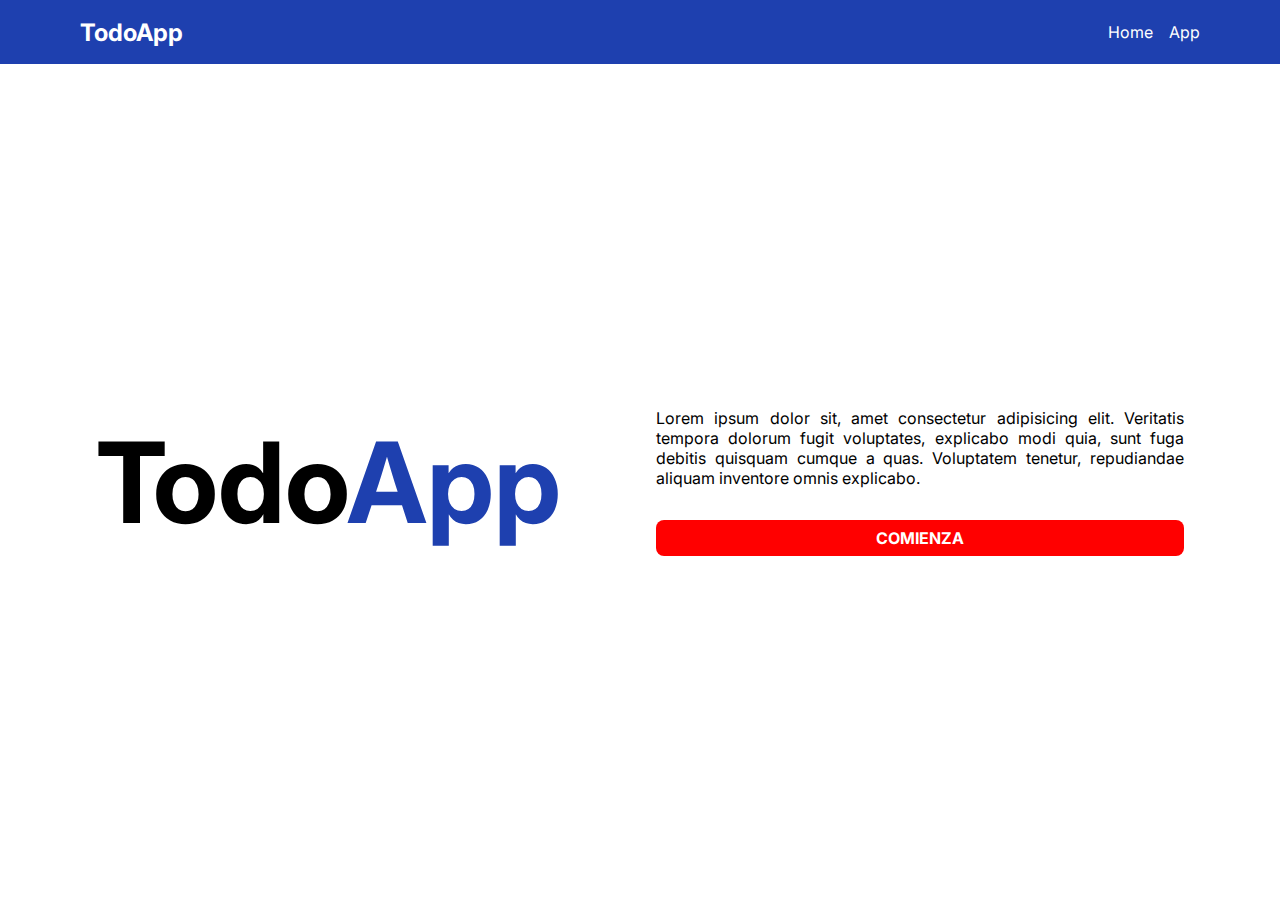
<file: index.html>
<!DOCTYPE html>
<html lang="es">
<head>
  <meta charset="UTF-8">
  <meta name="viewport" content="width=device-width, initial-scale=1.0">
  <title>TodoApp</title>
  <link rel="stylesheet" href="TodoApp.css">
  <link rel="stylesheet" href="dark.css" media="(prefers-color-scheme: dark)">
  <link rel="stylesheet" href="light.css" media="(prefers-color-scheme: light)">
  <link rel="preconnect" href="https://fonts.googleapis.com">
  <link rel="preconnect" href="https://fonts.gstatic.com" crossorigin>
  <link href="https://fonts.googleapis.com/css2?family=Inter:wght@100..900&display=swap" rel="stylesheet">
</head>
<body>
  <nav id="nav">
    <!-- contenerdor -->
    <div id="nav-container">
      <!-- H: titulos -->
      <h2 id="nav-title">TodoApp</h2>
      <!-- button -->
      <button id="nav-btn">
        <svg xmlns="http://www.w3.org/2000/svg" fill="none" viewBox="0 0 24 24" stroke-width="1.5" stroke="currentColor">
          <path stroke-linecap="round" stroke-linejoin="round" d="M3.75 6.75h16.5M3.75 12h16.5m-16.5 5.25h16.5" />
        </svg>
      </button>

      <div id="nav-links-container">
        <a class="link" href="index.html">Home</a>
        <a class="link" href="ListaDeTareas.html">App</a>
      </div>
    </div>
  </nav>

  <main id="main-container">
    <h1 id="main-title">
      Todo<span>App</span>
    </h1>
    <div id="main-desc-container">
      <p id="desc-text">Lorem ipsum dolor sit, amet consectetur adipisicing elit. Veritatis tempora dolorum fugit voluptates, explicabo modi quia, sunt fuga debitis quisquam cumque a quas. Voluptatem tenetur, repudiandae aliquam inventore omnis explicabo.</p>
      <a id="main-btn" href="ListaDeTareas.html">Comienza</a>
    </div>
  </main>
</body>
</html>
</file>
<file: TodoApp.css>
*,
::before,
::after {
  box-sizing: border-box;
  border-width: 0;
  border-style: solid;
  border-color: #e5e7eb;
}

/* Quitar margen */
body, h2, h1, p {
  margin: 0;
}

body {
  padding-top: 4rem;
  font-family: "Inter", sans-serif;
  font-optical-sizing: auto;
  font-weight: 400;
  font-style: normal;
  font-variation-settings: "slnt" 0;
  height: 100vh;
  color-scheme: light dark;
  background-color: var(--fondo);
  color: var(--texto-fondo-oscuro);
}

/* nav */
#nav {
  background-color: var(--primario);
  padding: 0 1rem;
  position: fixed;
  top: 0;
  left: 0;
  right: 0;
}

#nav-container {
  max-width: 70rem;
  margin: 0 auto;
  display: flex;
  justify-content: space-between;
  align-items: center;
  height: 4rem; 
}

#nav-title {
  font-size: 1.5rem;
  color: var(--texto-fondo-claro);
}

#nav-btn  {
  padding: 0.25rem;
  display: flex;
  justify-content: center;
  align-items: center;
  border-radius: 0.5rem;
  background-color: transparent;
  border: 2px solid var(--texto-fondo-claro);
  color: var(--texto-fondo-claro);
  transition: all 0.175s ease-in-out;
}

#nav-btn:active {
  background-color: var(--texto-fondo-claro);
  color: var(--primario);
}

#nav-btn > svg  {
  width: 2rem;
  height: 2rem;
}

#nav-links-container {
  display: none;
  gap: 1rem;
}

.link {
  color: var(--texto-fondo-claro);
  text-decoration: none ;
}

.link:hover {
  text-decoration: underline;
}

#main-container {
  display: flex;
  flex-direction: column;
  justify-content: center;
  align-items: center;
  height: 100%;
  padding: 0 1rem;
  max-width: 70rem;
  margin: 0 auto;
  gap: 2rem;
}

#main-title {
  font-size: 3rem;
}

#main-title > span {
  color: var(--primario);
}

#main-desc-container {
  display: flex;
  flex-direction: column;
  gap: 2rem;
}

#desc-text {
  text-align: justify;
}

#main-btn {
  background-color: var(--boton);
  padding: 0.5rem 1rem;
  border-radius: 0.5rem;
  text-align: center;
  color: var(--texto-fondo-claro);
  text-decoration: none;
  transition: all 0.175s ease-in-out;
  text-transform: uppercase;
  font-weight: 700;
}

#main-btn:hover {
  background-color: rgb(210, 0, 0);
}

@media (min-width: 768px) {
  #nav-btn {
    display: none;
  }

  #nav-links-container {
    display: flex;
  }

  #main-container {
    flex-direction: row;
  }

  #main-title {
    width: 50%;
    font-size: 5rem;
  }

  #main-desc-container {
    width: 50%;
  }
}

@media (min-width: 1024px) {
  #main-title {
    font-size: 7rem;
  }
}
</file>
<file: dark.css>
:root {
    --primario: #60a5fa;
    --texto-fondo-claro: black;
    --texto-fondo-oscuro: white;
    --fondo: black;
    --boton: #ff7272;
  }
</file>
<file: light.css>
:root {
    --primario: #1e40af;
    --texto-fondo-claro: white;
    --texto-fondo-oscuro: black;
    --fondo: white;
    --boton: red;
  }
</file>
